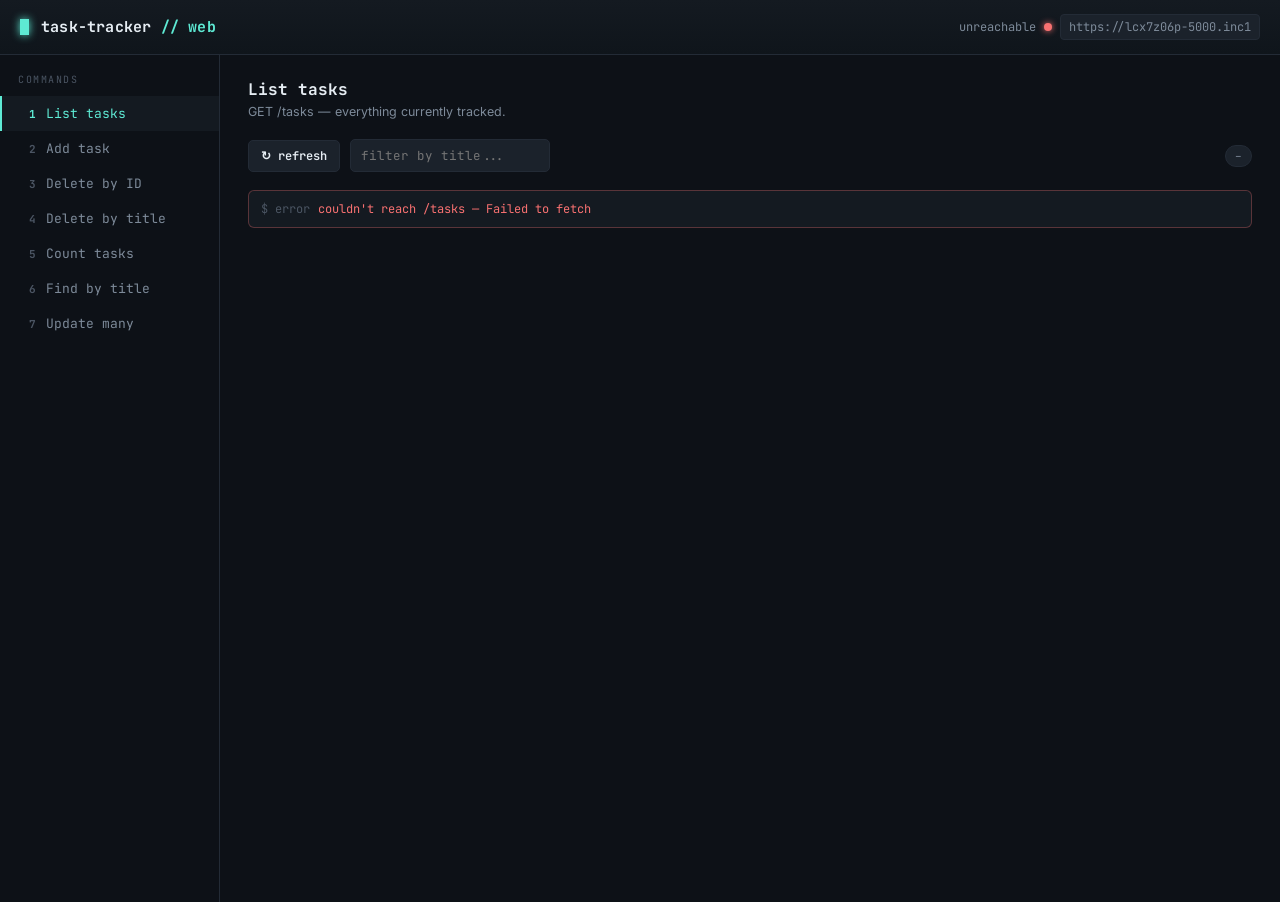
<file: html/task_tracker.html>
<!DOCTYPE html>
<html lang="en">
<head>
<meta charset="UTF-8">
<meta name="viewport" content="width=device-width, initial-scale=1.0">
<title>task-tracker :: cli</title>
<link rel="preconnect" href="https://fonts.googleapis.com">
<link href="https://fonts.googleapis.com/css2?family=JetBrains+Mono:wght@400;500;600;700;800&family=Inter:wght@400;500;600&display=swap" rel="stylesheet">
<style>
  :root{
    --bg:#0D1117;
    --surface:#141A21;
    --surface-raised:#1B222B;
    --border:#232B36;
    --text:#E6EDF3;
    --text-dim:#7D8A99;
    --text-faint:#4B5563;
    --accent:#5EEAD4;
    --accent-dim:#2D5F58;
    --warn:#F0B429;
    --danger:#F87171;
    --success:#34D399;
    --mono:'JetBrains Mono', ui-monospace, monospace;
    --sans:'Inter', system-ui, sans-serif;
  }
  *{box-sizing:border-box;}
  body{
    margin:0;
    background:var(--bg);
    color:var(--text);
    font-family:var(--mono);
    -webkit-font-smoothing:antialiased;
  }
  ::selection{background:var(--accent-dim);color:var(--accent);}

  /* ---- top bar ---- */
  .topbar{
    display:flex;
    align-items:center;
    gap:12px;
    padding:14px 20px;
    border-bottom:1px solid var(--border);
    background:linear-gradient(180deg,#141A21,#0F151B);
  }
  .cursor{
    width:9px;height:16px;background:var(--accent);
    animation:blink 1.1s steps(1) infinite;
    box-shadow:0 0 8px var(--accent);
  }
  @keyframes blink{50%{opacity:0;}}
  .prompt{font-weight:700;font-size:15px;letter-spacing:.2px;}
  .prompt span{color:var(--accent);}
  .led-row{margin-left:auto;display:flex;align-items:center;gap:8px;font-size:12px;color:var(--text-dim);}
  .led{width:8px;height:8px;border-radius:50%;background:var(--text-faint);transition:.2s;}
  .led.up{background:var(--success);box-shadow:0 0 6px var(--success);}
  .led.down{background:var(--danger);box-shadow:0 0 6px var(--danger);}
  .base-url{
    background:var(--surface-raised);
    border:1px solid var(--border);
    color:var(--text-dim);
    font-family:var(--mono);
    font-size:12px;
    padding:4px 8px;
    border-radius:4px;
    width:200px;
  }
  .base-url:focus{outline:none;border-color:var(--accent-dim);color:var(--text);}

  /* ---- layout ---- */
  .shell{display:flex;min-height:calc(100vh - 53px);}
  nav.menu{
    width:220px;
    border-right:1px solid var(--border);
    padding:18px 0;
    flex-shrink:0;
  }
  .menu-label{
    font-size:10px;letter-spacing:1.5px;color:var(--text-faint);
    padding:0 18px 10px;text-transform:uppercase;
  }
  .menu-item{
    display:flex;align-items:center;gap:10px;
    padding:9px 18px;
    cursor:pointer;
    color:var(--text-dim);
    font-size:13px;
    border-left:2px solid transparent;
    transition:.12s;
  }
  .menu-item:hover{color:var(--text);background:var(--surface);}
  .menu-item.active{color:var(--accent);border-left-color:var(--accent);background:var(--surface);}
  .menu-item .num{
    color:var(--text-faint);font-weight:700;font-size:11px;
    width:16px;text-align:right;
  }
  .menu-item.active .num{color:var(--accent);}

  main{flex:1;padding:24px 28px;min-width:0;}
  .panel-title{font-size:16px;font-weight:700;margin:0 0 4px;}
  .panel-sub{font-family:var(--sans);color:var(--text-dim);font-size:12.5px;margin:0 0 20px;}

  /* ---- table ---- */
  table{width:100%;border-collapse:collapse;font-size:13px;}
  thead th{
    text-align:left;font-size:10.5px;letter-spacing:.8px;text-transform:uppercase;
    color:var(--text-faint);border-bottom:1px solid var(--border);
    padding:8px 10px;font-weight:600;
  }
  tbody td{
    padding:10px;border-bottom:1px solid var(--border);
    color:var(--text);vertical-align:top;
  }
  tbody tr:hover{background:var(--surface);}
  .id-cell{color:var(--text-faint);font-size:11.5px;max-width:140px;overflow:hidden;text-overflow:ellipsis;white-space:nowrap;}
  .desc-cell{color:var(--text-dim);max-width:280px;}
  .badge{
    display:inline-block;padding:2px 8px;border-radius:3px;font-size:11px;font-weight:600;
  }
  .badge.done{background:rgba(52,211,153,.12);color:var(--success);}
  .badge.pending{background:rgba(240,180,41,.12);color:var(--warn);}
  input[type=checkbox]{accent-color:var(--accent);width:14px;height:14px;cursor:pointer;}

  /* ---- forms / controls ---- */
  .field{margin-bottom:14px;}
  .field label{display:block;font-size:11px;color:var(--text-dim);margin-bottom:5px;letter-spacing:.3px;}
  .field input[type=text], .field textarea{
    width:100%;background:var(--surface-raised);border:1px solid var(--border);
    color:var(--text);padding:9px 10px;border-radius:5px;font-family:var(--mono);font-size:13px;
  }
  .field input:focus, .field textarea:focus{outline:none;border-color:var(--accent-dim);}
  .field textarea{resize:vertical;min-height:70px;}
  .check-row{display:flex;align-items:center;gap:8px;font-size:13px;color:var(--text-dim);}
  .btn{
    font-family:var(--mono);font-size:12.5px;font-weight:600;
    padding:9px 16px;border-radius:5px;border:1px solid var(--border);
    background:var(--surface-raised);color:var(--text);cursor:pointer;transition:.12s;
  }
  .btn:hover{border-color:var(--accent-dim);color:var(--accent);}
  .btn.primary{background:var(--accent);color:#0B1512;border-color:var(--accent);}
  .btn.primary:hover{filter:brightness(1.08);color:#0B1512;}
  .btn.danger:hover{border-color:var(--danger);color:var(--danger);}
  .btn:disabled{opacity:.4;cursor:not-allowed;}
  .btn-row{display:flex;gap:10px;margin-top:6px;}
  .card{
    background:var(--surface);border:1px solid var(--border);
    border-radius:8px;padding:20px;max-width:420px;
  }

  /* ---- status line / log ---- */
  .statusline{
    margin-top:18px;padding:10px 12px;border-radius:6px;
    background:var(--surface);border:1px solid var(--border);
    font-size:12px;color:var(--text-dim);
    display:flex;align-items:center;gap:8px;
  }
  .statusline.ok{border-color:rgba(52,211,153,.3);color:var(--success);}
  .statusline.err{border-color:rgba(248,113,113,.3);color:var(--danger);}
  .statusline .tag{color:var(--text-faint);}

  .toolbar{display:flex;align-items:center;gap:10px;margin-bottom:16px;flex-wrap:wrap;}
  .toolbar .btn{padding:7px 12px;font-size:12px;}
  .empty{color:var(--text-faint);font-size:13px;padding:30px 0;text-align:center;font-family:var(--sans);}
  .count-pill{
    font-size:11px;color:var(--text-dim);background:var(--surface-raised);
    border:1px solid var(--border);padding:3px 9px;border-radius:20px;margin-left:auto;
  }
  .search-input{
    background:var(--surface-raised);border:1px solid var(--border);color:var(--text);
    padding:7px 10px;border-radius:5px;font-family:var(--mono);font-size:12.5px;width:200px;
  }
  .search-input:focus{outline:none;border-color:var(--accent-dim);}
</style>
</head>
<body>

<div class="topbar">
  <div class="cursor"></div>
  <div class="prompt">task-tracker <span>// web</span></div>
  <div class="led-row">
    <span id="pingLabel">checking…</span>
    <span class="led" id="led"></span>
    <input class="base-url" id="baseUrl" value="https://lcx7z06p-5000.inc1.devtunnels.ms" spellcheck="false">
  </div>
</div>

<div class="shell">
  <nav class="menu">
    <div class="menu-label">Commands</div>
    <div class="menu-item active" data-view="list"><span class="num">1</span>List tasks</div>
    <div class="menu-item" data-view="add"><span class="num">2</span>Add task</div>
    <div class="menu-item" data-view="deleteId"><span class="num">3</span>Delete by ID</div>
    <div class="menu-item" data-view="deleteTitle"><span class="num">4</span>Delete by title</div>
    <div class="menu-item" data-view="count"><span class="num">5</span>Count tasks</div>
    <div class="menu-item" data-view="find"><span class="num">6</span>Find by title</div>
    <div class="menu-item" data-view="updateMany"><span class="num">7</span>Update many</div>
  </nav>

  <main id="main"></main>
</div>

<script>
const $ = sel => document.querySelector(sel);
const $$ = sel => Array.from(document.querySelectorAll(sel));
const main = $('#main');
const baseUrlInput = $('#baseUrl');
let selectedIds = new Set();

function baseUrl(){ return baseUrlInput.value.replace(/\/$/, ''); }

async function api(path, opts={}) {
  const res = await fetch(baseUrl() + path, {
    headers: {'Content-Type':'application/json'},
    ...opts
  });
  let body = null;
  try { body = await res.json(); } catch(e) { body = await res.text().catch(()=>null); }
  if (!res.ok) throw { status: res.status, body };
  return body;
}

function statusLine(container, ok, msg) {
  const el = document.createElement('div');
  el.className = 'statusline ' + (ok ? 'ok' : 'err');
  el.innerHTML = `<span class="tag">${ok ? '$ ok' : '$ error'}</span> ${msg}`;
  container.appendChild(el);
}

async function pingServer() {
  const led = $('#led'), label = $('#pingLabel');
  try {
    await api('/tasks');
    led.className = 'led up'; label.textContent = 'connected';
  } catch(e) {
    led.className = 'led down'; label.textContent = 'unreachable';
  }
}
baseUrlInput.addEventListener('change', pingServer);

function setActive(view) {
  $$('.menu-item').forEach(m => m.classList.toggle('active', m.dataset.view === view));
}

function taskTable(tasks, {selectable=false} = {}) {
  if (!tasks || tasks.length === 0) return `<div class="empty">No tasks found.</div>`;
  const rows = tasks.map(t => `
    <tr data-id="${t.id ?? ''}">
      ${selectable ? `<td><input type="checkbox" class="row-check" ${selectedIds.has(t.id) ? 'checked' : ''}></td>` : ''}
      <td class="id-cell">${t.id ?? ''}</td>
      <td>${escapeHtml(t.title ?? '')}</td>
      <td class="desc-cell">${escapeHtml(t.description ?? '')}</td>
      <td>${t.completed ? '<span class="badge done">done</span>' : '<span class="badge pending">pending</span>'}</td>
    </tr>`).join('');
  return `
    <table>
      <thead><tr>
        ${selectable ? '<th></th>' : ''}
        <th>ID</th><th>Title</th><th>Description</th><th>Status</th>
      </tr></thead>
      <tbody>${rows}</tbody>
    </table>`;
}

function escapeHtml(s) {
  return String(s).replace(/[&<>"']/g, c => ({'&':'&amp;','<':'&lt;','>':'&gt;','"':'&quot;',"'":'&#39;'}[c]));
}

/* ---------- views ---------- */

async function viewList() {
  setActive('list');
  main.innerHTML = `
    <div class="panel-title">List tasks</div>
    <p class="panel-sub">GET /tasks — everything currently tracked.</p>
    <div class="toolbar">
      <button class="btn" id="refreshBtn">↻ refresh</button>
      <input class="search-input" id="filterInput" placeholder="filter by title...">
      <span class="count-pill" id="countPill">–</span>
    </div>
    <div id="tableWrap"><div class="empty">Loading…</div></div>
    <div id="statusWrap"></div>
  `;
  let allTasks = [];
  async function load() {
    try {
      allTasks = await api('/tasks');
      render(allTasks);
    } catch(e) {
      $('#tableWrap').innerHTML = '';
      statusLine($('#statusWrap'), false, `couldn't reach /tasks — ${describeErr(e)}`);
    }
  }
  function render(tasks) {
    $('#tableWrap').innerHTML = taskTable(tasks);
    $('#countPill').textContent = `${tasks.length} task${tasks.length===1?'':'s'}`;
  }
  $('#refreshBtn').onclick = load;
  $('#filterInput').oninput = (e) => {
    const q = e.target.value.toLowerCase();
    render(allTasks.filter(t => (t.title||'').toLowerCase().includes(q)));
  };
  load();
}

async function viewAdd() {
  setActive('add');
  main.innerHTML = `
    <div class="panel-title">Add task</div>
    <p class="panel-sub">POST /task</p>
    <div class="card">
      <div class="field"><label>Title</label><input type="text" id="fTitle"></div>
      <div class="field"><label>Description</label><textarea id="fDesc"></textarea></div>
      <div class="field check-row"><input type="checkbox" id="fCompleted"><label for="fCompleted" style="margin:0;">Completed</label></div>
      <div class="btn-row"><button class="btn primary" id="submitBtn">Create task</button></div>
    </div>
    <div id="statusWrap"></div>
  `;
  $('#submitBtn').onclick = async () => {
    const title = $('#fTitle').value.trim();
    if (!title) { statusLine($('#statusWrap'), false, 'title is required.'); return; }
    const payload = { title, description: $('#fDesc').value, completed: $('#fCompleted').checked };
    try {
      const created = await api('/task', { method:'POST', body: JSON.stringify(payload) });
      statusLine($('#statusWrap'), true, `created "${escapeHtml(title)}" — ${escapeHtml(JSON.stringify(created))}`);
      $('#fTitle').value=''; $('#fDesc').value=''; $('#fCompleted').checked=false;
    } catch(e) {
      statusLine($('#statusWrap'), false, describeErr(e));
    }
  };
}

async function viewDeleteId() {
  setActive('deleteId');
  main.innerHTML = `
    <div class="panel-title">Delete by ID</div>
    <p class="panel-sub">DELETE /task/&lt;id&gt;</p>
    <div class="card">
      <div class="field"><label>Task ID</label><input type="text" id="fId"></div>
      <div class="btn-row"><button class="btn danger" id="delBtn">Delete task</button></div>
    </div>
    <div id="statusWrap"></div>
  `;
  $('#delBtn').onclick = async () => {
    const id = $('#fId').value.trim();
    if (!id) return;
    try {
      const res = await api(`/task/${encodeURIComponent(id)}`, { method:'DELETE' });
      statusLine($('#statusWrap'), true, `deleted — ${escapeHtml(JSON.stringify(res))}`);
    } catch(e) {
      statusLine($('#statusWrap'), false, describeErr(e));
    }
  };
}

async function viewDeleteTitle() {
  setActive('deleteTitle');
  main.innerHTML = `
    <div class="panel-title">Delete by title</div>
    <p class="panel-sub">DELETE /task1/&lt;title&gt;</p>
    <div class="card">
      <div class="field"><label>Title</label><input type="text" id="fTitle"></div>
      <div class="btn-row"><button class="btn danger" id="delBtn">Delete task</button></div>
    </div>
    <div id="statusWrap"></div>
  `;
  $('#delBtn').onclick = async () => {
    const title = $('#fTitle').value.trim();
    if (!title) return;
    try {
      const res = await api(`/task1/${encodeURIComponent(title)}`, { method:'DELETE' });
      statusLine($('#statusWrap'), true, `deleted — ${escapeHtml(JSON.stringify(res))}`);
    } catch(e) {
      statusLine($('#statusWrap'), false, describeErr(e));
    }
  };
}

async function viewCount() {
  setActive('count');
  main.innerHTML = `
    <div class="panel-title">Count tasks</div>
    <p class="panel-sub">GET /taskscount/</p>
    <div class="card"><div id="countVal" style="font-size:32px;font-weight:800;color:var(--accent);">–</div></div>
    <div id="statusWrap"></div>
  `;
  try {
    const res = await api('/taskscount');
    $('#countVal').textContent = typeof res === 'object' ? JSON.stringify(res) : res;
  } catch(e) {
    statusLine($('#statusWrap'), false, describeErr(e));
  }
}

async function viewFind() {
  setActive('find');
  main.innerHTML = `
    <div class="panel-title">Find by title</div>
    <p class="panel-sub">GET /task/&lt;title&gt;</p>
    <div class="toolbar">
      <input class="search-input" id="fTitle" placeholder="title to search" style="width:260px;">
      <button class="btn primary" id="searchBtn">Search</button>
    </div>
    <div id="tableWrap"></div>
    <div id="statusWrap"></div>
  `;
  $('#searchBtn').onclick = async () => {
    const title = $('#fTitle').value.trim();
    if (!title) return;
    try {
      const res = await api(`/task/${encodeURIComponent(title)}`);
      $('#tableWrap').innerHTML = taskTable(Array.isArray(res) ? res : [res]);
    } catch(e) {
      $('#tableWrap').innerHTML = '';
      statusLine($('#statusWrap'), false, describeErr(e));
    }
  };
}

/* ---- new: bulk update-many ---- */
async function viewUpdateMany() {
  setActive('updateMany');
  main.innerHTML = `
    <div class="panel-title">Update many</div>
    <p class="panel-sub">Select tasks below, then apply a change to all of them at once — sends PUT /tasks/update_many.</p>
    <div class="toolbar">
      <button class="btn" id="refreshBtn">↻ refresh</button>
      <span class="count-pill" id="countPill">–</span>
    </div>
    <div id="tableWrap"><div class="empty">Loading…</div></div>

    <div class="card" style="margin-top:18px;max-width:520px;">
      <div class="field">
        <label>Selected</label>
        <div style="font-size:13px;color:var(--text-dim);" id="selCount">0 tasks selected</div>
      </div>
      <div class="field">
        <label>Set "completed" to</label>
        <select id="fBulkCompleted" style="width:100%;background:var(--surface-raised);border:1px solid var(--border);color:var(--text);padding:9px 10px;border-radius:5px;font-family:var(--mono);font-size:13px;">
          <option value="true">true</option>
          <option value="false">false</option>
        </select>
      </div>
      <div class="btn-row">
        <button class="btn primary" id="applyBtn" disabled>Apply to selected</button>
        <button class="btn" id="clearBtn">Clear selection</button>
      </div>
    </div>
    <div id="statusWrap"></div>
  `;

  let allTasks = [];
  async function load() {
    try {
      allTasks = await api('/tasks');
      render();
    } catch(e) {
      $('#tableWrap').innerHTML = '';
      statusLine($('#statusWrap'), false, `couldn't reach /tasks — ${describeErr(e)}`);
    }
  }
  function render() {
    $('#tableWrap').innerHTML = taskTable(allTasks, {selectable:true});
    $('#countPill').textContent = `${allTasks.length} task${allTasks.length===1?'':'s'}`;
    $$('.row-check').forEach(cb => {
      cb.onchange = (e) => {
        const id = e.target.closest('tr').dataset.id;
        if (e.target.checked) selectedIds.add(id); else selectedIds.delete(id);
        updateSelCount();
      };
    });
    updateSelCount();
  }
  function updateSelCount() {
    $('#selCount').textContent = `${selectedIds.size} task${selectedIds.size===1?'':'s'} selected`;
    $('#applyBtn').disabled = selectedIds.size === 0;
  }
  $('#refreshBtn').onclick = load;
  $('#clearBtn').onclick = () => { selectedIds.clear(); render(); };
  $('#applyBtn').onclick = async () => {
    const ids = Array.from(selectedIds);
    const completed = $('#fBulkCompleted').value === 'true';
    try {
      const res = await api('/tasks/update_many', {
        method: 'PUT',
        body: JSON.stringify({ ids, fields: { completed } })
      });
      statusLine($('#statusWrap'), true, `updated ${ids.length} task(s) — ${escapeHtml(JSON.stringify(res))}`);
      selectedIds.clear();
      load();
    } catch(e) {
      statusLine($('#statusWrap'), false, `${describeErr(e)} — this endpoint isn't in your Flask app yet, see note below.`);
    }
  };

  load();
}

function describeErr(e) {
  if (e && e.status) return `HTTP ${e.status}: ${typeof e.body === 'object' ? JSON.stringify(e.body) : e.body}`;
  return e && e.message ? e.message : String(e);
}

/* ---------- routing ---------- */
const views = {
  list: viewList, add: viewAdd, deleteId: viewDeleteId,
  deleteTitle: viewDeleteTitle, count: viewCount, find: viewFind,
  updateMany: viewUpdateMany
};
$$('.menu-item').forEach(item => {
  item.onclick = () => { selectedIds.clear(); views[item.dataset.view](); };
});

pingServer();
viewList();
</script>
</body>
</html>
</file>
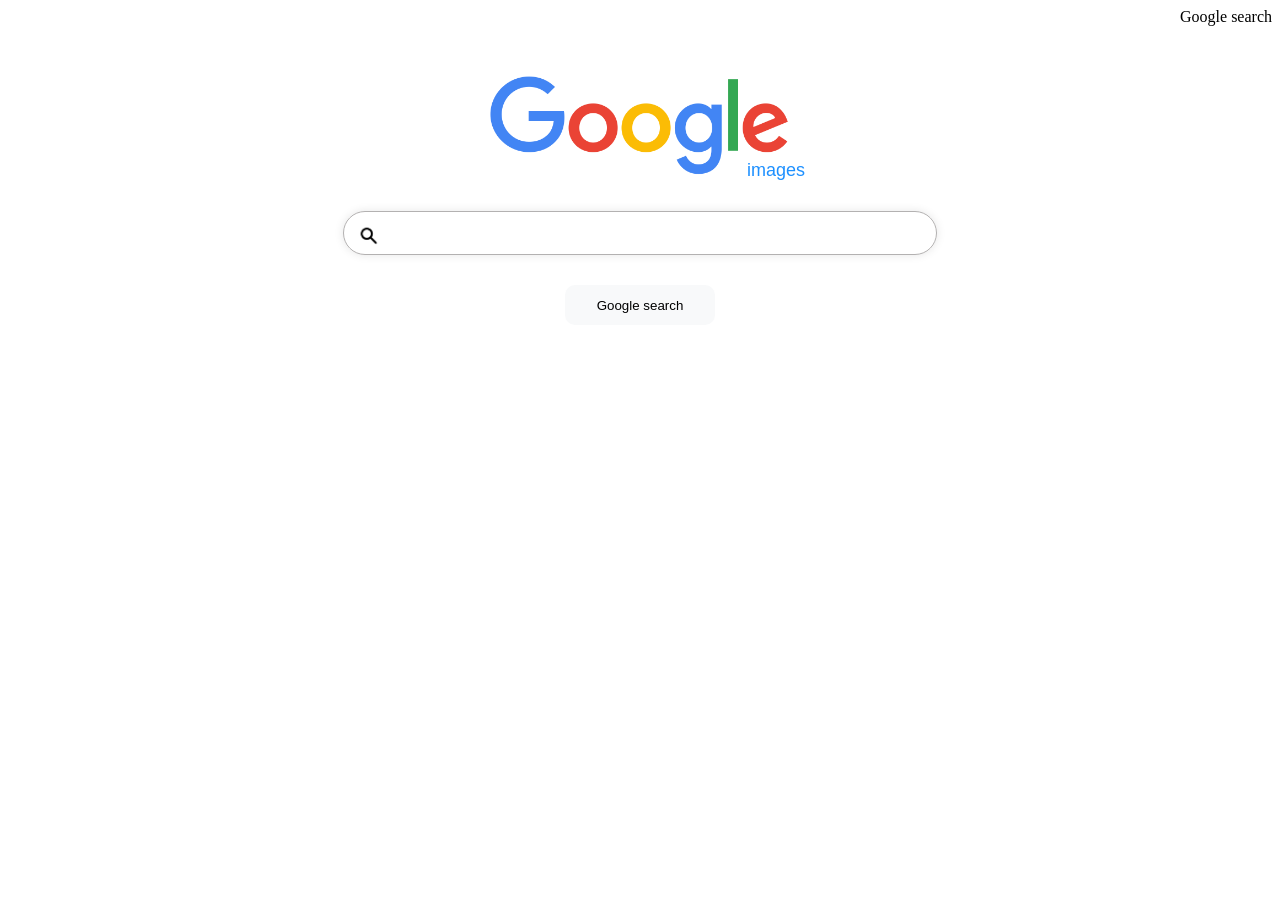
<file: project0/html/imagesearch.html>
<!DOCTYPE html>
<html lang="en">
<head>
    <meta charset="UTF-8">
    <meta name="viewport" content="width=device-width, initial-scale=1.0">
    <title>Image</title>
    <link rel="stylesheet" href="/css/imagesearch.css">
    
</head>
<body>
    <header>
        <a href="index.html">Google search</a>
    </header>
    <div id="logo">
        <img src="/png/google_png2.png" alt="Googlelogo">
        <span>images</span>
    </div>
     <form class="form" action="https://images.google.com/">
        <div>
            <input id="textfield" type="text" name="q">
        </div>
        <div>
            <input id="googlesearch" type="submit" value="Google search">
        </div>
        

     </form>
    

    
</body>
</html>
</file>
<file: css/imagesearch.css>
header {
  text-align: end;
}
header a {
  color: black;
  text-decoration: none;
}

#logo {
  text-align: center;
  position: relative;
}
#logo img {
  width: 300px;
  margin-top: 50px;
}
#logo span {
  position: absolute;
  bottom: 0;
  right: 467px;
  color: dodgerblue;
  font-size: large;
  font-family: Arial, Helvetica, sans-serif;
}

.form {
  text-align: center;
  font-family: Arial, Helvetica, sans-serif;
}
.form #textfield {
  border: 1px solid rgb(179, 177, 177);
  border-radius: 25px;
  width: 550px;
  height: 40px;
  margin-top: 30px;
  box-shadow: 0px 0px 10px rgba(0, 0, 0, 0.1);
  padding-left: 40px;
  background: url(/png/search-icon.png) no-repeat 10px 10px;
  background-size: 30px 30px;
}
.form #textfield:hover {
  box-shadow: 0px 2px 10px rgba(0, 0, 0, 0.4);
}
.form #textfield:focus {
  outline: none;
}
.form #googlesearch {
  margin-top: 30px;
  width: 150px;
  height: 40px;
  border-radius: 10px;
  border: none;
  background-color: #F8F9FA;
  font-weight: medium;
}
.form #googlesearch:hover {
  border: 1px solid grey;
}

/*# sourceMappingURL=imagesearch.css.map */
</file>
